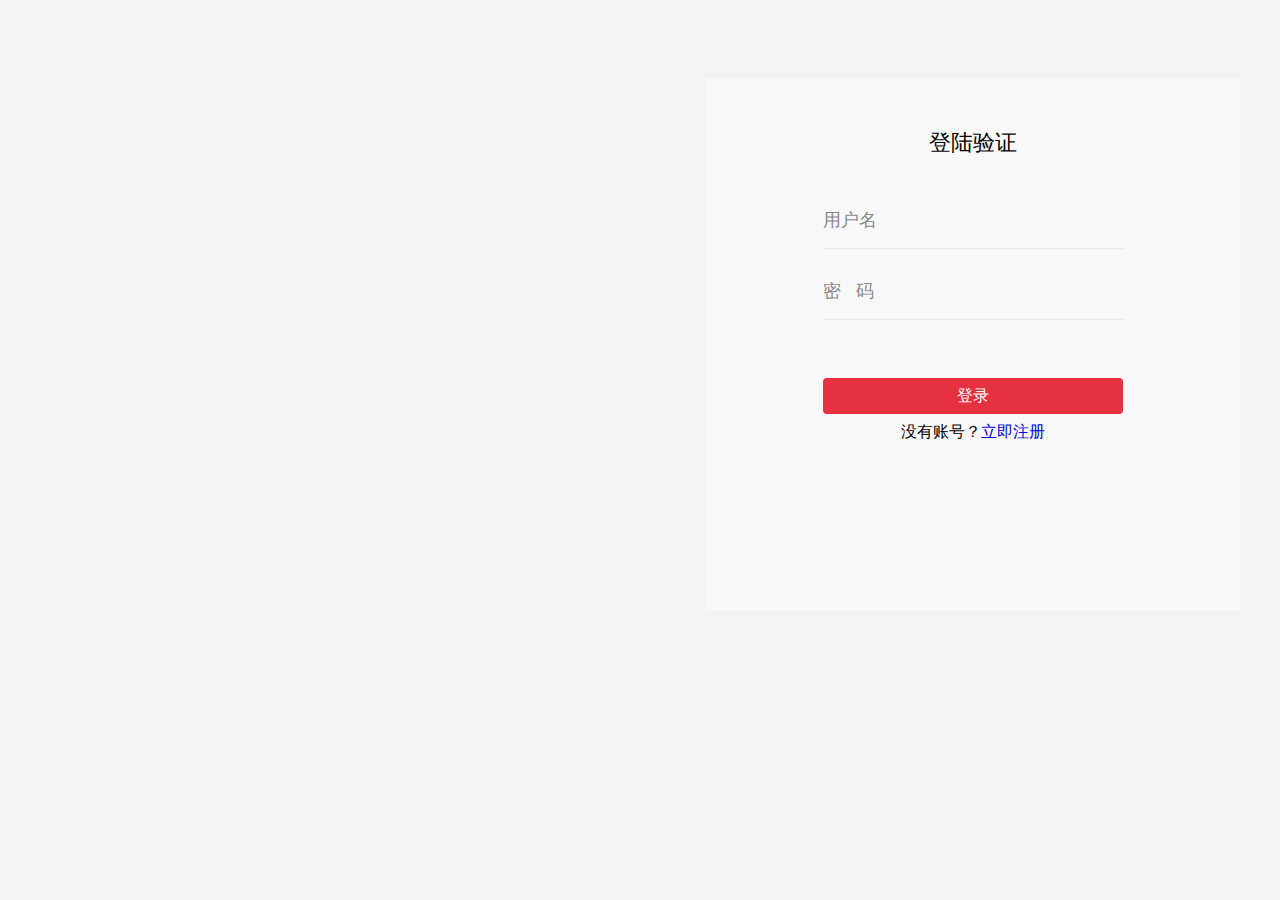
<file: user-consumer/target/classes/templates/login.html>
<!DOCTYPE html>
<html lang="en" xmlns:th="http://www.thymeleaf.org" th:with="title='美多商城登录',active='home'">
<head>
    <meta charset="utf-8"/>
    <title>登录页面</title>
    <link rel="stylesheet" href="../static/css/public.css" th:href="@{/css/public.css}">
    <link rel="stylesheet" href="../static/css/login.css" th:href="@{/css/login.css}" >
</head>
<body>
<div class="box">
    <div class="dly">
        <div class="dly_left"></div>
        <form action="http://localhost:8893/admin/login" method="get">
            <div class="dly_right">
                <p class="tit">登陆验证</p>
                <div class="zc_username">
                    <span class="zc_tit">用户名</span>
                    <input type="text" id="userName" name="uname" class="username"/>
                    <!-- for="email"-->
                </div>
                <div class="zc_password">
                    <span class="zc_tit">密&nbsp;&nbsp;&nbsp;码</span>
                    <input type="password" id="password" name="upassword" class="pass_word"/>
                    <!-- for="email"-->
                    <label class="error" id="pass_word_error"></label>
                </div>
                <input id="btn-ty" class="btn-ty" type="submit" value="登录">
                <!--<button id="btn-ty" class="btn-ty" onclick="login.doLogin();">登录</button>-->

                <p class="cstyle">没有账号？<a href='http://localhost:8893/admin/register'>立即注册</a></p>
            </div>
        </form>
    </div>
</div>
</body>
</html>
</file>
